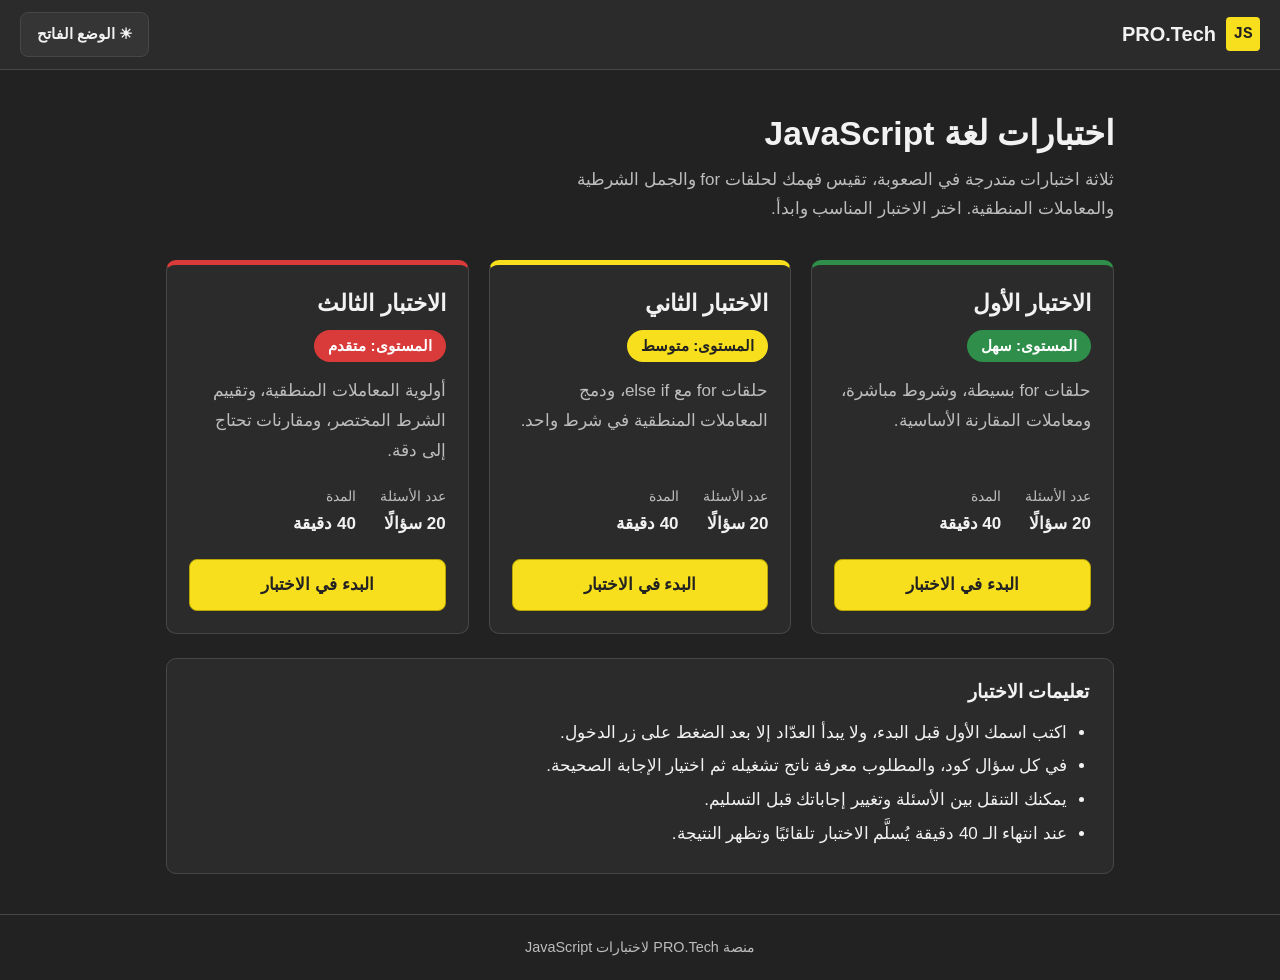
<file: index.html>
<!DOCTYPE html>
<html lang="ar" dir="rtl" data-theme="dark">
<head>
  <meta charset="UTF-8">
  <meta name="viewport" content="width=device-width, initial-scale=1">
  <title>PRO.Tech | اختبارات لغة JavaScript</title>
  <script>try{document.documentElement.setAttribute("data-theme",localStorage.getItem("protech-theme")==="light"?"light":"dark")}catch(e){}</script>
  <link rel="stylesheet" href="index.css">
</head>
<body>
  <header class="topbar">
    <a class="brand" href="index.html" aria-label="الصفحة الرئيسية">
      <span class="brand-mark">JS</span>
      <span class="brand-name">PRO.Tech</span>
    </a>
    <button id="themeToggle" class="btn theme-btn" type="button"></button>
  </header>

  <main>
    <section class="hero">
      <h1>اختبارات لغة JavaScript</h1>
      <p>ثلاثة اختبارات متدرجة في الصعوبة، تقيس فهمك لحلقات for والجمل الشرطية والمعاملات المنطقية. اختر الاختبار المناسب وابدأ.</p>
    </section>

    <section class="cards" aria-label="الاختبارات">
      <article class="card card-easy">
        <h2>الاختبار الأول</h2>
        <span class="badge">المستوى: سهل</span>
        <p class="card-desc">حلقات for بسيطة، وشروط مباشرة، ومعاملات المقارنة الأساسية.</p>
        <dl class="meta">
          <div><dt>عدد الأسئلة</dt><dd>20 سؤالًا</dd></div>
          <div><dt>المدة</dt><dd>40 دقيقة</dd></div>
        </dl>
        <a class="btn btn-primary" href="level.1.html">البدء في الاختبار</a>
      </article>

      <article class="card card-medium">
        <h2>الاختبار الثاني</h2>
        <span class="badge">المستوى: متوسط</span>
        <p class="card-desc">حلقات for مع else if، ودمج المعاملات المنطقية في شرط واحد.</p>
        <dl class="meta">
          <div><dt>عدد الأسئلة</dt><dd>20 سؤالًا</dd></div>
          <div><dt>المدة</dt><dd>40 دقيقة</dd></div>
        </dl>
        <a class="btn btn-primary" href="level.2.html">البدء في الاختبار</a>
      </article>

      <article class="card card-hard">
        <h2>الاختبار الثالث</h2>
        <span class="badge">المستوى: متقدم</span>
        <p class="card-desc">أولوية المعاملات المنطقية، وتقييم الشرط المختصر، ومقارنات تحتاج إلى دقة.</p>
        <dl class="meta">
          <div><dt>عدد الأسئلة</dt><dd>20 سؤالًا</dd></div>
          <div><dt>المدة</dt><dd>40 دقيقة</dd></div>
        </dl>
        <a class="btn btn-primary" href="level.3.html">البدء في الاختبار</a>
      </article>
    </section>

    <section class="rules">
      <div class="panel">
        <h2>تعليمات الاختبار</h2>
        <ul>
          <li>اكتب اسمك الأول قبل البدء، ولا يبدأ العدّاد إلا بعد الضغط على زر الدخول.</li>
          <li>في كل سؤال كود، والمطلوب معرفة ناتج تشغيله ثم اختيار الإجابة الصحيحة.</li>
          <li>يمكنك التنقل بين الأسئلة وتغيير إجاباتك قبل التسليم.</li>
          <li>عند انتهاء الـ 40 دقيقة يُسلَّم الاختبار تلقائيًا وتظهر النتيجة.</li>
        </ul>
      </div>
    </section>
  </main>

  <footer class="footer">منصة PRO.Tech لاختبارات JavaScript</footer>

  <script src="index.js"></script>
</body>
</html>
</file>
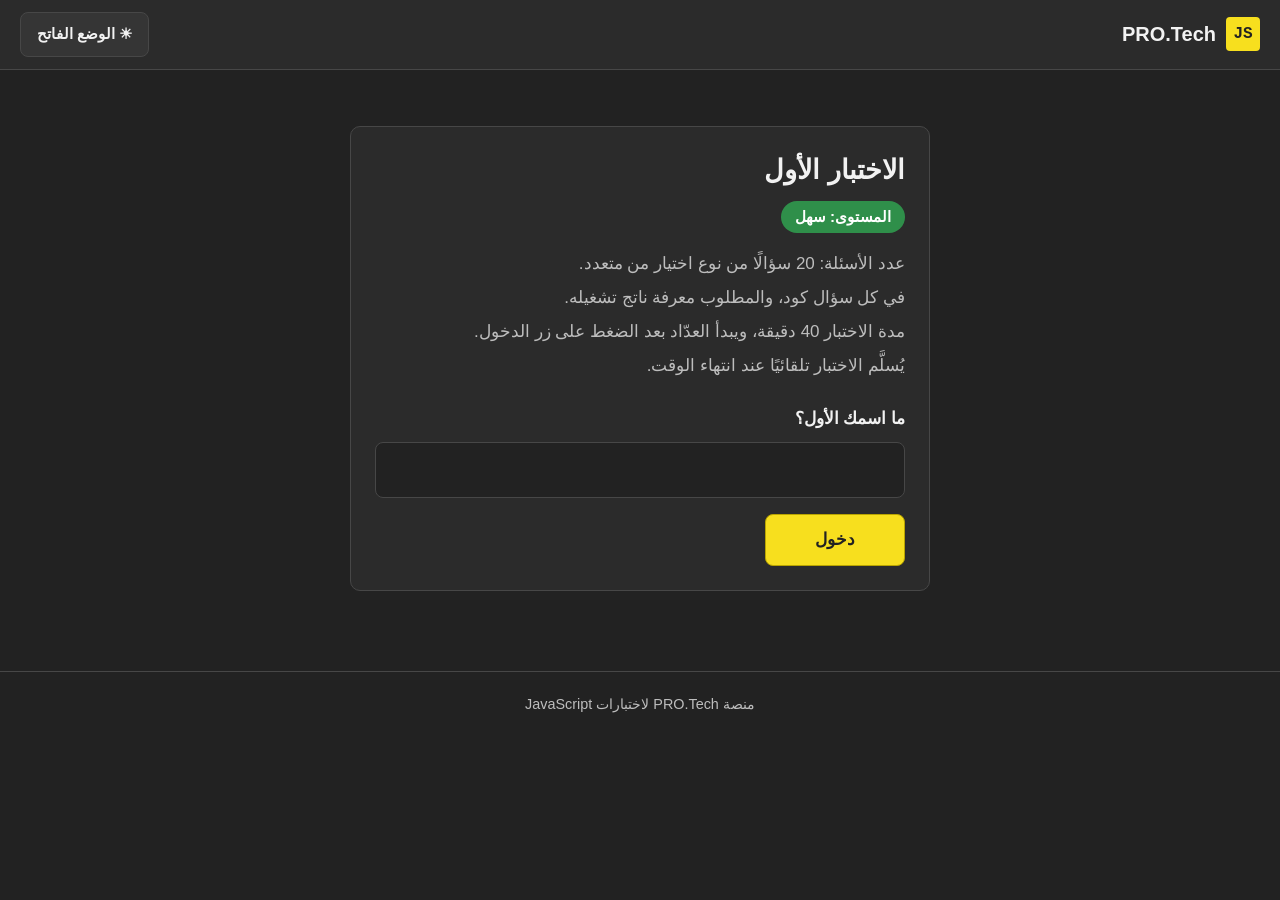
<file: level.1.html>
<!DOCTYPE html>
<html lang="ar" dir="rtl" data-theme="dark">
<head>
  <meta charset="UTF-8">
  <meta name="viewport" content="width=device-width, initial-scale=1">
  <title>PRO.Tech | الاختبار الأول</title>
  <script>try{document.documentElement.setAttribute("data-theme",localStorage.getItem("protech-theme")==="light"?"light":"dark")}catch(e){}</script>
  <link rel="stylesheet" href="level.1.css">
</head>
<body>
  <header class="topbar">
    <a class="brand" href="index.html" aria-label="الصفحة الرئيسية">
      <span class="brand-mark">JS</span>
      <span class="brand-name">PRO.Tech</span>
    </a>
    <button id="themeToggle" class="btn theme-btn" type="button"></button>
  </header>

  <main>
    <section id="startScreen" class="container">
      <div class="panel start">
        <h1>الاختبار الأول</h1>
        <p><span class="badge">المستوى: سهل</span></p>
        <ul class="facts">
          <li>عدد الأسئلة: 20 سؤالًا من نوع اختيار من متعدد.</li>
          <li>في كل سؤال كود، والمطلوب معرفة ناتج تشغيله.</li>
          <li>مدة الاختبار 40 دقيقة، ويبدأ العدّاد بعد الضغط على زر الدخول.</li>
          <li>يُسلَّم الاختبار تلقائيًا عند انتهاء الوقت.</li>
        </ul>
        <label class="field-label" for="nameInput">ما اسمك الأول؟</label>
        <input id="nameInput" class="text-input" type="text" maxlength="20" autocomplete="given-name">
        <p id="nameError" class="error" role="alert" hidden>يرجى كتابة اسمك الأول قبل الدخول.</p>
        <button id="enterBtn" class="btn btn-primary" type="button">دخول</button>
      </div>
    </section>

    <section id="quizScreen" hidden>
      <div class="quizbar">
        <div class="qinfo">
          <strong id="qCounter"></strong>
          <span id="answeredCount" class="muted"></span>
        </div>
        <div id="timer" class="timer" role="timer">40:00</div>
      </div>
      <div class="container layout">
        <article class="panel">
          <h2 class="qtitle">ما ناتج الكود الآتي؟</h2>
          <pre id="code" class="code" dir="ltr"></pre>
          <div id="options" role="group" aria-label="الاختيارات"></div>
          <div class="qnav">
            <button id="prevBtn" class="btn" type="button">السابق</button>
            <button id="nextBtn" class="btn" type="button">التالي</button>
            <button id="submitBtn" class="btn btn-primary" type="button">تسليم الاختبار</button>
          </div>
        </article>
        <aside class="panel">
          <h3>قائمة الأسئلة</h3>
          <div id="qgrid" class="qgrid"></div>
          <p class="legend">اللون الأصفر هو السؤال الحالي، والإطار الواضح يعني أنه تمت الإجابة عنه.</p>
        </aside>
      </div>
    </section>

    <section id="resultScreen" class="container" hidden>
      <div class="panel result">
        <p id="autoNote" class="note" hidden>انتهى الوقت وتم تسليم الاختبار تلقائيًا.</p>
        <h1 id="resultGreeting"></h1>
        <div class="stats">
          <div class="stat"><span>النسبة المئوية</span><strong id="resultPercent"></strong></div>
          <div class="stat"><span>وهذا مستوى</span><strong id="resultLevel"></strong></div>
        </div>
        <div class="actions">
          <button id="retryBtn" class="btn btn-primary" type="button">إعادة الاختبار</button>
          <a class="btn" href="index.html">العودة إلى الرئيسية</a>
        </div>
      </div>
      <h2 id="wrongTitle" class="wrong-title"></h2>
      <div id="wrongList"></div>
    </section>
  </main>

  <footer class="footer">منصة PRO.Tech لاختبارات JavaScript</footer>

  <dialog id="confirmDialog" aria-labelledby="dlgTitle">
    <h2 id="dlgTitle">تسليم الاختبار</h2>
    <p id="dlgText"></p>
    <div class="dlg-actions">
      <button id="dlgConfirm" class="btn btn-primary" type="button">تسليم</button>
      <button id="dlgCancel" class="btn" type="button">العودة إلى الاختبار</button>
    </div>
  </dialog>

  <script src="level.1.js"></script>
</body>
</html>
</file>
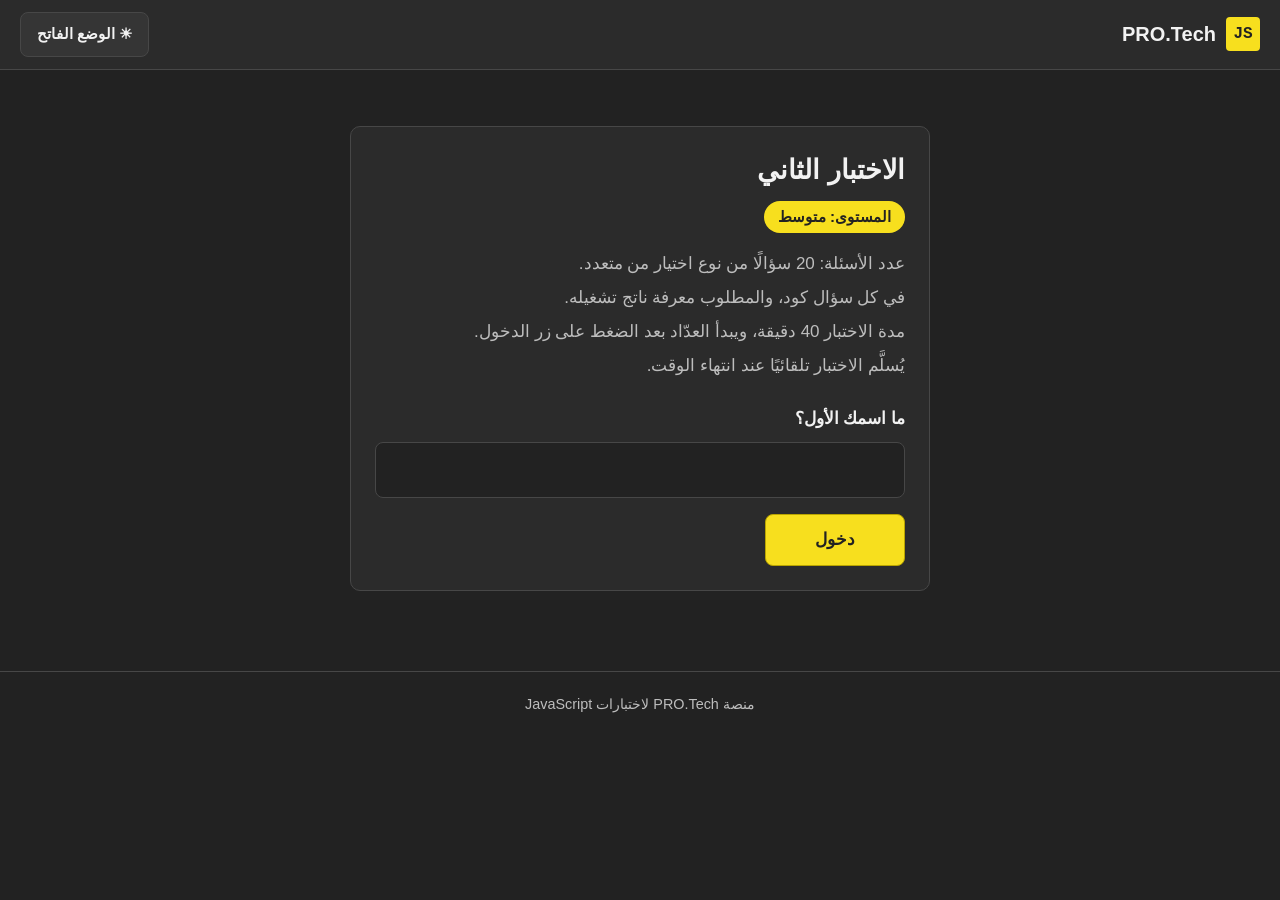
<file: level.2.html>
<!DOCTYPE html>
<html lang="ar" dir="rtl" data-theme="dark">
<head>
  <meta charset="UTF-8">
  <meta name="viewport" content="width=device-width, initial-scale=1">
  <title>PRO.Tech | الاختبار الثاني</title>
  <script>try{document.documentElement.setAttribute("data-theme",localStorage.getItem("protech-theme")==="light"?"light":"dark")}catch(e){}</script>
  <link rel="stylesheet" href="level.2.css">
</head>
<body>
  <header class="topbar">
    <a class="brand" href="index.html" aria-label="الصفحة الرئيسية">
      <span class="brand-mark">JS</span>
      <span class="brand-name">PRO.Tech</span>
    </a>
    <button id="themeToggle" class="btn theme-btn" type="button"></button>
  </header>

  <main>
    <section id="startScreen" class="container">
      <div class="panel start">
        <h1>الاختبار الثاني</h1>
        <p><span class="badge">المستوى: متوسط</span></p>
        <ul class="facts">
          <li>عدد الأسئلة: 20 سؤالًا من نوع اختيار من متعدد.</li>
          <li>في كل سؤال كود، والمطلوب معرفة ناتج تشغيله.</li>
          <li>مدة الاختبار 40 دقيقة، ويبدأ العدّاد بعد الضغط على زر الدخول.</li>
          <li>يُسلَّم الاختبار تلقائيًا عند انتهاء الوقت.</li>
        </ul>
        <label class="field-label" for="nameInput">ما اسمك الأول؟</label>
        <input id="nameInput" class="text-input" type="text" maxlength="20" autocomplete="given-name">
        <p id="nameError" class="error" role="alert" hidden>يرجى كتابة اسمك الأول قبل الدخول.</p>
        <button id="enterBtn" class="btn btn-primary" type="button">دخول</button>
      </div>
    </section>

    <section id="quizScreen" hidden>
      <div class="quizbar">
        <div class="qinfo">
          <strong id="qCounter"></strong>
          <span id="answeredCount" class="muted"></span>
        </div>
        <div id="timer" class="timer" role="timer">40:00</div>
      </div>
      <div class="container layout">
        <article class="panel">
          <h2 class="qtitle">ما ناتج الكود الآتي؟</h2>
          <pre id="code" class="code" dir="ltr"></pre>
          <div id="options" role="group" aria-label="الاختيارات"></div>
          <div class="qnav">
            <button id="prevBtn" class="btn" type="button">السابق</button>
            <button id="nextBtn" class="btn" type="button">التالي</button>
            <button id="submitBtn" class="btn btn-primary" type="button">تسليم الاختبار</button>
          </div>
        </article>
        <aside class="panel">
          <h3>قائمة الأسئلة</h3>
          <div id="qgrid" class="qgrid"></div>
          <p class="legend">اللون الأصفر هو السؤال الحالي، والإطار الواضح يعني أنه تمت الإجابة عنه.</p>
        </aside>
      </div>
    </section>

    <section id="resultScreen" class="container" hidden>
      <div class="panel result">
        <p id="autoNote" class="note" hidden>انتهى الوقت وتم تسليم الاختبار تلقائيًا.</p>
        <h1 id="resultGreeting"></h1>
        <div class="stats">
          <div class="stat"><span>النسبة المئوية</span><strong id="resultPercent"></strong></div>
          <div class="stat"><span>وهذا مستوى</span><strong id="resultLevel"></strong></div>
        </div>
        <div class="actions">
          <button id="retryBtn" class="btn btn-primary" type="button">إعادة الاختبار</button>
          <a class="btn" href="index.html">العودة إلى الرئيسية</a>
        </div>
      </div>
      <h2 id="wrongTitle" class="wrong-title"></h2>
      <div id="wrongList"></div>
    </section>
  </main>

  <footer class="footer">منصة PRO.Tech لاختبارات JavaScript</footer>

  <dialog id="confirmDialog" aria-labelledby="dlgTitle">
    <h2 id="dlgTitle">تسليم الاختبار</h2>
    <p id="dlgText"></p>
    <div class="dlg-actions">
      <button id="dlgConfirm" class="btn btn-primary" type="button">تسليم</button>
      <button id="dlgCancel" class="btn" type="button">العودة إلى الاختبار</button>
    </div>
  </dialog>

  <script src="level.2.js"></script>
</body>
</html>
</file>
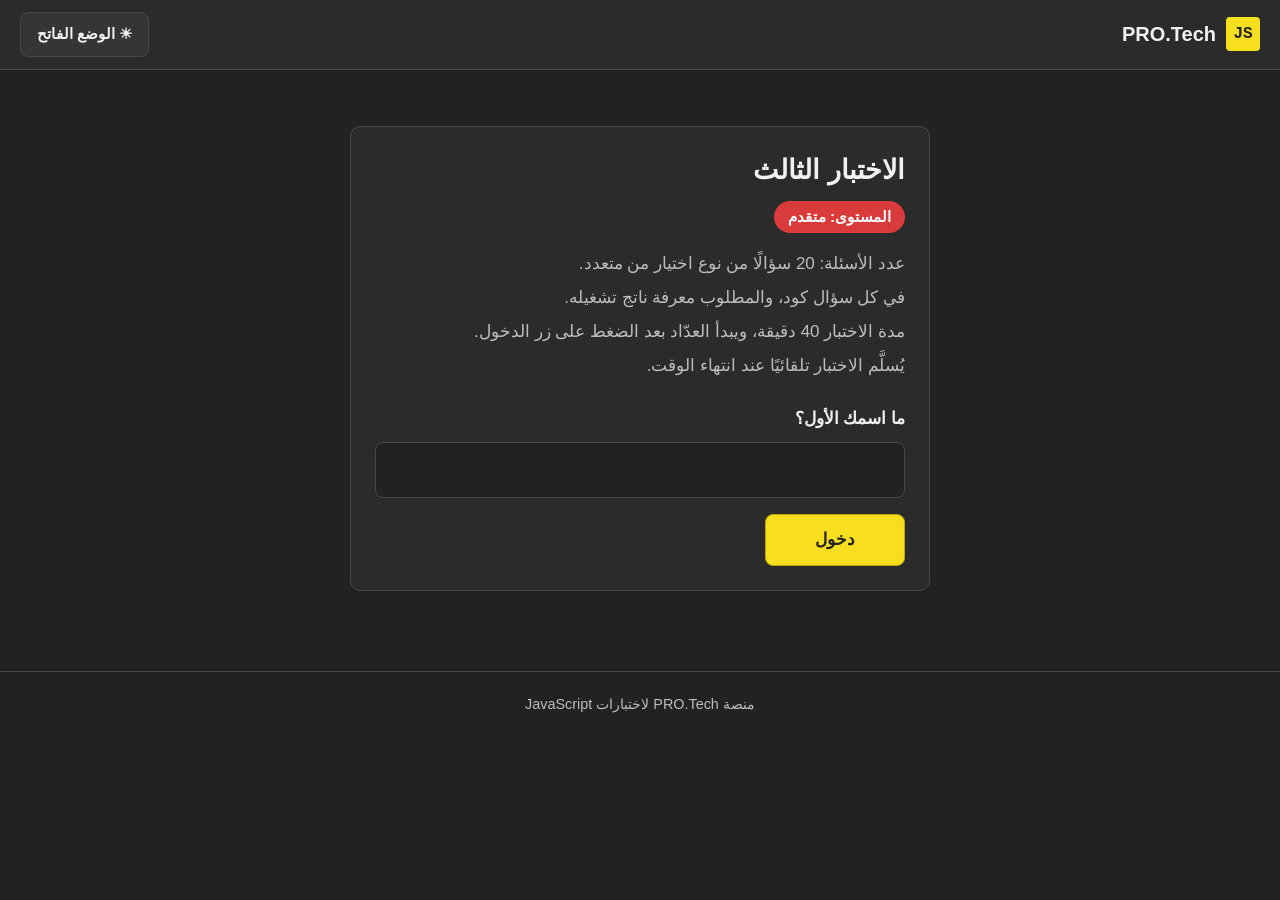
<file: level.3.html>
<!DOCTYPE html>
<html lang="ar" dir="rtl" data-theme="dark">
<head>
  <meta charset="UTF-8">
  <meta name="viewport" content="width=device-width, initial-scale=1">
  <title>PRO.Tech | الاختبار الثالث</title>
  <script>try{document.documentElement.setAttribute("data-theme",localStorage.getItem("protech-theme")==="light"?"light":"dark")}catch(e){}</script>
  <link rel="stylesheet" href="level.3.css">
</head>
<body>
  <header class="topbar">
    <a class="brand" href="index.html" aria-label="الصفحة الرئيسية">
      <span class="brand-mark">JS</span>
      <span class="brand-name">PRO.Tech</span>
    </a>
    <button id="themeToggle" class="btn theme-btn" type="button"></button>
  </header>

  <main>
    <section id="startScreen" class="container">
      <div class="panel start">
        <h1>الاختبار الثالث</h1>
        <p><span class="badge">المستوى: متقدم</span></p>
        <ul class="facts">
          <li>عدد الأسئلة: 20 سؤالًا من نوع اختيار من متعدد.</li>
          <li>في كل سؤال كود، والمطلوب معرفة ناتج تشغيله.</li>
          <li>مدة الاختبار 40 دقيقة، ويبدأ العدّاد بعد الضغط على زر الدخول.</li>
          <li>يُسلَّم الاختبار تلقائيًا عند انتهاء الوقت.</li>
        </ul>
        <label class="field-label" for="nameInput">ما اسمك الأول؟</label>
        <input id="nameInput" class="text-input" type="text" maxlength="20" autocomplete="given-name">
        <p id="nameError" class="error" role="alert" hidden>يرجى كتابة اسمك الأول قبل الدخول.</p>
        <button id="enterBtn" class="btn btn-primary" type="button">دخول</button>
      </div>
    </section>

    <section id="quizScreen" hidden>
      <div class="quizbar">
        <div class="qinfo">
          <strong id="qCounter"></strong>
          <span id="answeredCount" class="muted"></span>
        </div>
        <div id="timer" class="timer" role="timer">40:00</div>
      </div>
      <div class="container layout">
        <article class="panel">
          <h2 class="qtitle">ما ناتج الكود الآتي؟</h2>
          <pre id="code" class="code" dir="ltr"></pre>
          <div id="options" role="group" aria-label="الاختيارات"></div>
          <div class="qnav">
            <button id="prevBtn" class="btn" type="button">السابق</button>
            <button id="nextBtn" class="btn" type="button">التالي</button>
            <button id="submitBtn" class="btn btn-primary" type="button">تسليم الاختبار</button>
          </div>
        </article>
        <aside class="panel">
          <h3>قائمة الأسئلة</h3>
          <div id="qgrid" class="qgrid"></div>
          <p class="legend">اللون الأصفر هو السؤال الحالي، والإطار الواضح يعني أنه تمت الإجابة عنه.</p>
        </aside>
      </div>
    </section>

    <section id="resultScreen" class="container" hidden>
      <div class="panel result">
        <p id="autoNote" class="note" hidden>انتهى الوقت وتم تسليم الاختبار تلقائيًا.</p>
        <h1 id="resultGreeting"></h1>
        <div class="stats">
          <div class="stat"><span>النسبة المئوية</span><strong id="resultPercent"></strong></div>
          <div class="stat"><span>وهذا مستوى</span><strong id="resultLevel"></strong></div>
        </div>
        <div class="actions">
          <button id="retryBtn" class="btn btn-primary" type="button">إعادة الاختبار</button>
          <a class="btn" href="index.html">العودة إلى الرئيسية</a>
        </div>
      </div>
      <h2 id="wrongTitle" class="wrong-title"></h2>
      <div id="wrongList"></div>
    </section>
  </main>

  <footer class="footer">منصة PRO.Tech لاختبارات JavaScript</footer>

  <dialog id="confirmDialog" aria-labelledby="dlgTitle">
    <h2 id="dlgTitle">تسليم الاختبار</h2>
    <p id="dlgText"></p>
    <div class="dlg-actions">
      <button id="dlgConfirm" class="btn btn-primary" type="button">تسليم</button>
      <button id="dlgCancel" class="btn" type="button">العودة إلى الاختبار</button>
    </div>
  </dialog>

  <script src="level.3.js"></script>
</body>
</html>
</file>
<file: index.css>
/* PRO.Tech — الأنماط الأساسية */
:root, [data-theme="dark"] {
  --bg: #222222;
  --surface: #2b2b2b;
  --surface-2: #353535;
  --border: #474747;
  --text: #f2f2f2;
  --muted: #bdbdbd;
  --accent: #F7DF1E;
  --on-accent: #222222;
  --focus: #F7DF1E;
  --danger: #ff8a80;
}
[data-theme="light"] {
  --bg: #ffffff;
  --surface: #f5f5f5;
  --surface-2: #ebebeb;
  --border: #d2d2d2;
  --text: #222222;
  --muted: #565656;
  --accent: #F7DF1E;
  --on-accent: #222222;
  --focus: #222222;
  --danger: #c62828;
}

*, *::before, *::after { box-sizing: border-box; }
[hidden] { display: none !important; }

html { -webkit-text-size-adjust: 100%; }
body {
  margin: 0;
  background: var(--bg);
  color: var(--text);
  font-family: "Segoe UI", Tahoma, "Noto Sans Arabic", Arial, sans-serif;
  font-size: 17px;
  line-height: 1.75;
}
h1, h2, h3 { line-height: 1.4; margin: 0 0 12px; }
p { margin: 0 0 12px; }
a { color: inherit; }

:focus-visible { outline: 3px solid var(--focus); outline-offset: 2px; }

/* الشريط العلوي */
.topbar {
  display: flex;
  align-items: center;
  justify-content: space-between;
  gap: 12px;
  padding: 12px 20px;
  background: var(--surface);
  border-bottom: 1px solid var(--border);
}
.brand {
  display: inline-flex;
  align-items: center;
  gap: 10px;
  text-decoration: none;
  font-weight: 700;
  font-size: 1.25rem;
}
.brand-mark {
  display: inline-grid;
  place-items: center;
  width: 34px;
  height: 34px;
  background: var(--accent);
  color: var(--on-accent);
  border-radius: 4px;
  font: 700 1rem/1 Consolas, "Courier New", monospace;
}
.brand-name { direction: ltr; }

/* الأزرار */
.btn {
  display: inline-block;
  padding: 10px 22px;
  border: 1px solid var(--border);
  border-radius: 8px;
  background: var(--surface-2);
  color: var(--text);
  font: inherit;
  font-weight: 700;
  text-align: center;
  text-decoration: none;
  cursor: pointer;
}
.btn:hover { border-color: var(--text); }
.btn:disabled { opacity: 0.45; cursor: not-allowed; }
.btn:disabled:hover { border-color: var(--border); }
.btn-primary {
  background: var(--accent);
  color: var(--on-accent);
  border-color: #b9a400;
}
.btn-primary:hover { border-color: var(--on-accent); }
.theme-btn { padding: 8px 16px; font-size: 0.95rem; }

.container { max-width: 980px; margin: 0 auto; padding: 24px 16px 48px; }
.panel {
  background: var(--surface);
  border: 1px solid var(--border);
  border-radius: 10px;
  padding: 24px;
}
.muted { color: var(--muted); }

.badge {
  display: inline-block;
  padding: 3px 14px;
  border-radius: 999px;
  font-size: 0.95rem;
  font-weight: 700;
  background: var(--lvl, var(--accent));
  color: var(--lvl-text, var(--on-accent));
}

.footer {
  padding: 20px 16px;
  text-align: center;
  color: var(--muted);
  font-size: 0.9rem;
  border-top: 1px solid var(--border);
}

/* صفحة الهبوط */
:root {
  --easy: #2F8F4A;
  --medium: #F7DF1E;
  --hard: #D93A3A;
}
.hero { max-width: 980px; margin: 0 auto; padding: 40px 16px 8px; }
.hero h1 { font-size: 2.1rem; margin-bottom: 8px; }
.hero p { color: var(--muted); max-width: 62ch; }

.cards {
  max-width: 980px;
  margin: 0 auto;
  padding: 16px;
  display: grid;
  grid-template-columns: repeat(3, 1fr);
  gap: 20px;
}
.card {
  display: flex;
  flex-direction: column;
  background: var(--surface);
  border: 1px solid var(--border);
  border-top: 5px solid var(--lvl);
  border-radius: 10px;
  padding: 22px;
}
.card h2 { font-size: 1.45rem; margin-bottom: 10px; }
.card .badge { align-self: flex-start; margin-bottom: 14px; }
.card-desc { color: var(--muted); flex: 1; }
.meta { display: flex; gap: 24px; margin: 8px 0 20px; }
.meta div { display: flex; flex-direction: column; }
.meta dt { font-size: 0.85rem; color: var(--muted); }
.meta dd { margin: 0; font-weight: 700; }
.card-easy { --lvl: var(--easy); --lvl-text: #ffffff; }
.card-medium { --lvl: var(--medium); --lvl-text: #222222; }
.card-hard { --lvl: var(--hard); --lvl-text: #ffffff; }
.card .btn { width: 100%; }

.rules { max-width: 980px; margin: 0 auto; padding: 8px 16px 40px; }
.rules .panel { padding: 20px 24px; }
.rules h2 { font-size: 1.2rem; }
.rules ul { margin: 0; padding-inline-start: 22px; }
.rules li { margin-bottom: 4px; }

@media (max-width: 860px) {
  .cards { grid-template-columns: 1fr; }
  .hero h1 { font-size: 1.7rem; }
}
</file>
<file: level.1.css>
/* PRO.Tech — الاختبار الأول */
:root {
  --lvl: #2F8F4A;
  --lvl-text: #ffffff;
}
/* PRO.Tech — الأنماط الأساسية */
:root, [data-theme="dark"] {
  --bg: #222222;
  --surface: #2b2b2b;
  --surface-2: #353535;
  --border: #474747;
  --text: #f2f2f2;
  --muted: #bdbdbd;
  --accent: #F7DF1E;
  --on-accent: #222222;
  --focus: #F7DF1E;
  --danger: #ff8a80;
}
[data-theme="light"] {
  --bg: #ffffff;
  --surface: #f5f5f5;
  --surface-2: #ebebeb;
  --border: #d2d2d2;
  --text: #222222;
  --muted: #565656;
  --accent: #F7DF1E;
  --on-accent: #222222;
  --focus: #222222;
  --danger: #c62828;
}

*, *::before, *::after { box-sizing: border-box; }
[hidden] { display: none !important; }

html { -webkit-text-size-adjust: 100%; }
body {
  margin: 0;
  background: var(--bg);
  color: var(--text);
  font-family: "Segoe UI", Tahoma, "Noto Sans Arabic", Arial, sans-serif;
  font-size: 17px;
  line-height: 1.75;
}
h1, h2, h3 { line-height: 1.4; margin: 0 0 12px; }
p { margin: 0 0 12px; }
a { color: inherit; }

:focus-visible { outline: 3px solid var(--focus); outline-offset: 2px; }

/* الشريط العلوي */
.topbar {
  display: flex;
  align-items: center;
  justify-content: space-between;
  gap: 12px;
  padding: 12px 20px;
  background: var(--surface);
  border-bottom: 1px solid var(--border);
}
.brand {
  display: inline-flex;
  align-items: center;
  gap: 10px;
  text-decoration: none;
  font-weight: 700;
  font-size: 1.25rem;
}
.brand-mark {
  display: inline-grid;
  place-items: center;
  width: 34px;
  height: 34px;
  background: var(--accent);
  color: var(--on-accent);
  border-radius: 4px;
  font: 700 1rem/1 Consolas, "Courier New", monospace;
}
.brand-name { direction: ltr; }

/* الأزرار */
.btn {
  display: inline-block;
  padding: 10px 22px;
  border: 1px solid var(--border);
  border-radius: 8px;
  background: var(--surface-2);
  color: var(--text);
  font: inherit;
  font-weight: 700;
  text-align: center;
  text-decoration: none;
  cursor: pointer;
}
.btn:hover { border-color: var(--text); }
.btn:disabled { opacity: 0.45; cursor: not-allowed; }
.btn:disabled:hover { border-color: var(--border); }
.btn-primary {
  background: var(--accent);
  color: var(--on-accent);
  border-color: #b9a400;
}
.btn-primary:hover { border-color: var(--on-accent); }
.theme-btn { padding: 8px 16px; font-size: 0.95rem; }

.container { max-width: 980px; margin: 0 auto; padding: 24px 16px 48px; }
.panel {
  background: var(--surface);
  border: 1px solid var(--border);
  border-radius: 10px;
  padding: 24px;
}
.muted { color: var(--muted); }

.badge {
  display: inline-block;
  padding: 3px 14px;
  border-radius: 999px;
  font-size: 0.95rem;
  font-weight: 700;
  background: var(--lvl, var(--accent));
  color: var(--lvl-text, var(--on-accent));
}

.footer {
  padding: 20px 16px;
  text-align: center;
  color: var(--muted);
  font-size: 0.9rem;
  border-top: 1px solid var(--border);
}

/* صفحة الاختبار */
.start { max-width: 580px; margin: 32px auto; }
.start h1 { font-size: 1.7rem; }
.facts { list-style: none; margin: 16px 0 24px; padding: 0; color: var(--muted); }
.facts li { margin-bottom: 4px; }
.field-label { display: block; font-weight: 700; margin-bottom: 8px; }
.text-input {
  width: 100%;
  padding: 12px 14px;
  margin-bottom: 8px;
  background: var(--bg);
  color: var(--text);
  border: 1px solid var(--border);
  border-radius: 8px;
  font: inherit;
}
.error { color: var(--danger); font-weight: 700; margin-bottom: 8px; }
#enterBtn { margin-top: 8px; min-width: 140px; }

/* شريط الاختبار العلوي */
.quizbar {
  position: sticky;
  top: 0;
  z-index: 5;
  display: flex;
  align-items: center;
  justify-content: space-between;
  gap: 12px;
  padding: 10px 20px;
  background: var(--surface);
  border-bottom: 1px solid var(--border);
}
.qinfo { display: flex; flex-wrap: wrap; gap: 4px 20px; align-items: baseline; }
.timer {
  direction: ltr;
  padding: 2px 14px;
  border: 1px solid var(--border);
  border-radius: 8px;
  background: var(--bg);
  font-size: 1.35rem;
  font-weight: 700;
  font-variant-numeric: tabular-nums;
}
.timer.warn { color: var(--danger); border-color: var(--danger); }

.layout { display: grid; grid-template-columns: minmax(0, 1fr) 250px; gap: 20px; align-items: start; }
.qtitle { font-size: 1.2rem; }

pre.code {
  direction: ltr;
  text-align: left;
  margin: 0 0 18px;
  padding: 16px 18px;
  overflow-x: auto;
  background: #1b1b1b;
  color: #e6e6e6;
  border: 1px solid #3c3c3c;
  border-radius: 8px;
  font: 15.5px/1.75 Consolas, Menlo, "Courier New", monospace;
  tab-size: 2;
}
.tk-kw { color: #F7DF1E; font-weight: 700; }
.tk-lit { color: #d9a7f5; }
.tk-num { color: #8fbfff; }
.tk-str { color: #a8d98e; }
.tk-fn { color: #8fbfff; }
.tk-com { color: #8c8c8c; font-style: italic; }
.tk-op { color: #f4b183; }

.option {
  display: flex;
  align-items: center;
  gap: 12px;
  width: 100%;
  margin-bottom: 10px;
  padding: 10px 14px;
  background: var(--bg);
  color: var(--text);
  border: 1px solid var(--border);
  border-radius: 8px;
  font: inherit;
  text-align: start;
  cursor: pointer;
}
.option:hover { border-color: var(--text); }
.opt-letter {
  flex: 0 0 auto;
  display: grid;
  place-items: center;
  width: 34px;
  height: 34px;
  background: var(--surface-2);
  border-radius: 6px;
  font-weight: 700;
}
.opt-text { font: 16px/1.5 Consolas, Menlo, "Courier New", monospace; direction: ltr; }
.option.selected { background: var(--accent); color: var(--on-accent); border-color: var(--on-accent); }
.option.selected .opt-letter { background: var(--on-accent); color: var(--accent); }

.qnav { display: flex; flex-wrap: wrap; gap: 10px; margin-top: 18px; }
.qnav .btn-primary { margin-inline-start: auto; }

aside h3 { font-size: 1.05rem; }
.qgrid { display: grid; grid-template-columns: repeat(5, 1fr); gap: 8px; }
.qgrid button {
  height: 40px;
  padding: 0;
  background: var(--bg);
  color: var(--text);
  border: 1px solid var(--border);
  border-radius: 6px;
  font: inherit;
  font-weight: 700;
  cursor: pointer;
}
.qgrid button.answered { background: var(--surface-2); border-color: var(--text); }
.qgrid button.current { background: var(--accent); color: var(--on-accent); border-color: var(--on-accent); }
.legend { margin: 14px 0 0; font-size: 0.9rem; color: var(--muted); }

/* النتيجة */
.result h1 { font-size: 1.7rem; }
.note { padding: 10px 14px; border: 1px solid var(--danger); border-radius: 8px; color: var(--danger); font-weight: 700; }
.stats { display: grid; grid-template-columns: repeat(2, minmax(0, 1fr)); gap: 14px; margin: 16px 0 20px; }
.stat { padding: 14px 16px; background: var(--bg); border: 1px solid var(--border); border-radius: 8px; }
.stat span { display: block; color: var(--muted); font-size: 0.9rem; }
.stat strong { font-size: 1.6rem; }
.actions { display: flex; flex-wrap: wrap; gap: 10px; }
.wrong-title { margin: 28px 0 14px; font-size: 1.25rem; }
.wrong-item {
  margin-bottom: 16px;
  padding: 18px;
  background: var(--surface);
  border: 1px solid var(--border);
  border-inline-start: 5px solid var(--danger);
  border-radius: 10px;
}
.wrong-item h3 { font-size: 1.05rem; }
.your-answer { margin: 0; }
.your-answer .opt-text { color: var(--danger); font-weight: 700; }

dialog {
  max-width: 440px;
  padding: 24px;
  background: var(--surface);
  color: var(--text);
  border: 1px solid var(--border);
  border-radius: 10px;
}
dialog::backdrop { background: rgba(0, 0, 0, 0.65); }
.dlg-actions { display: flex; flex-wrap: wrap; gap: 10px; margin-top: 16px; }

@media (max-width: 820px) {
  .layout { grid-template-columns: 1fr; }
  .quizbar { padding: 10px 12px; }
  .qnav .btn-primary { margin-inline-start: 0; width: 100%; }
  .stats { grid-template-columns: 1fr; }
}
</file>
<file: level.2.css>
/* PRO.Tech — الاختبار الثاني */
:root {
  --lvl: #F7DF1E;
  --lvl-text: #222222;
}
/* PRO.Tech — الأنماط الأساسية */
:root, [data-theme="dark"] {
  --bg: #222222;
  --surface: #2b2b2b;
  --surface-2: #353535;
  --border: #474747;
  --text: #f2f2f2;
  --muted: #bdbdbd;
  --accent: #F7DF1E;
  --on-accent: #222222;
  --focus: #F7DF1E;
  --danger: #ff8a80;
}
[data-theme="light"] {
  --bg: #ffffff;
  --surface: #f5f5f5;
  --surface-2: #ebebeb;
  --border: #d2d2d2;
  --text: #222222;
  --muted: #565656;
  --accent: #F7DF1E;
  --on-accent: #222222;
  --focus: #222222;
  --danger: #c62828;
}

*, *::before, *::after { box-sizing: border-box; }
[hidden] { display: none !important; }

html { -webkit-text-size-adjust: 100%; }
body {
  margin: 0;
  background: var(--bg);
  color: var(--text);
  font-family: "Segoe UI", Tahoma, "Noto Sans Arabic", Arial, sans-serif;
  font-size: 17px;
  line-height: 1.75;
}
h1, h2, h3 { line-height: 1.4; margin: 0 0 12px; }
p { margin: 0 0 12px; }
a { color: inherit; }

:focus-visible { outline: 3px solid var(--focus); outline-offset: 2px; }

/* الشريط العلوي */
.topbar {
  display: flex;
  align-items: center;
  justify-content: space-between;
  gap: 12px;
  padding: 12px 20px;
  background: var(--surface);
  border-bottom: 1px solid var(--border);
}
.brand {
  display: inline-flex;
  align-items: center;
  gap: 10px;
  text-decoration: none;
  font-weight: 700;
  font-size: 1.25rem;
}
.brand-mark {
  display: inline-grid;
  place-items: center;
  width: 34px;
  height: 34px;
  background: var(--accent);
  color: var(--on-accent);
  border-radius: 4px;
  font: 700 1rem/1 Consolas, "Courier New", monospace;
}
.brand-name { direction: ltr; }

/* الأزرار */
.btn {
  display: inline-block;
  padding: 10px 22px;
  border: 1px solid var(--border);
  border-radius: 8px;
  background: var(--surface-2);
  color: var(--text);
  font: inherit;
  font-weight: 700;
  text-align: center;
  text-decoration: none;
  cursor: pointer;
}
.btn:hover { border-color: var(--text); }
.btn:disabled { opacity: 0.45; cursor: not-allowed; }
.btn:disabled:hover { border-color: var(--border); }
.btn-primary {
  background: var(--accent);
  color: var(--on-accent);
  border-color: #b9a400;
}
.btn-primary:hover { border-color: var(--on-accent); }
.theme-btn { padding: 8px 16px; font-size: 0.95rem; }

.container { max-width: 980px; margin: 0 auto; padding: 24px 16px 48px; }
.panel {
  background: var(--surface);
  border: 1px solid var(--border);
  border-radius: 10px;
  padding: 24px;
}
.muted { color: var(--muted); }

.badge {
  display: inline-block;
  padding: 3px 14px;
  border-radius: 999px;
  font-size: 0.95rem;
  font-weight: 700;
  background: var(--lvl, var(--accent));
  color: var(--lvl-text, var(--on-accent));
}

.footer {
  padding: 20px 16px;
  text-align: center;
  color: var(--muted);
  font-size: 0.9rem;
  border-top: 1px solid var(--border);
}

/* صفحة الاختبار */
.start { max-width: 580px; margin: 32px auto; }
.start h1 { font-size: 1.7rem; }
.facts { list-style: none; margin: 16px 0 24px; padding: 0; color: var(--muted); }
.facts li { margin-bottom: 4px; }
.field-label { display: block; font-weight: 700; margin-bottom: 8px; }
.text-input {
  width: 100%;
  padding: 12px 14px;
  margin-bottom: 8px;
  background: var(--bg);
  color: var(--text);
  border: 1px solid var(--border);
  border-radius: 8px;
  font: inherit;
}
.error { color: var(--danger); font-weight: 700; margin-bottom: 8px; }
#enterBtn { margin-top: 8px; min-width: 140px; }

/* شريط الاختبار العلوي */
.quizbar {
  position: sticky;
  top: 0;
  z-index: 5;
  display: flex;
  align-items: center;
  justify-content: space-between;
  gap: 12px;
  padding: 10px 20px;
  background: var(--surface);
  border-bottom: 1px solid var(--border);
}
.qinfo { display: flex; flex-wrap: wrap; gap: 4px 20px; align-items: baseline; }
.timer {
  direction: ltr;
  padding: 2px 14px;
  border: 1px solid var(--border);
  border-radius: 8px;
  background: var(--bg);
  font-size: 1.35rem;
  font-weight: 700;
  font-variant-numeric: tabular-nums;
}
.timer.warn { color: var(--danger); border-color: var(--danger); }

.layout { display: grid; grid-template-columns: minmax(0, 1fr) 250px; gap: 20px; align-items: start; }
.qtitle { font-size: 1.2rem; }

pre.code {
  direction: ltr;
  text-align: left;
  margin: 0 0 18px;
  padding: 16px 18px;
  overflow-x: auto;
  background: #1b1b1b;
  color: #e6e6e6;
  border: 1px solid #3c3c3c;
  border-radius: 8px;
  font: 15.5px/1.75 Consolas, Menlo, "Courier New", monospace;
  tab-size: 2;
}
.tk-kw { color: #F7DF1E; font-weight: 700; }
.tk-lit { color: #d9a7f5; }
.tk-num { color: #8fbfff; }
.tk-str { color: #a8d98e; }
.tk-fn { color: #8fbfff; }
.tk-com { color: #8c8c8c; font-style: italic; }
.tk-op { color: #f4b183; }

.option {
  display: flex;
  align-items: center;
  gap: 12px;
  width: 100%;
  margin-bottom: 10px;
  padding: 10px 14px;
  background: var(--bg);
  color: var(--text);
  border: 1px solid var(--border);
  border-radius: 8px;
  font: inherit;
  text-align: start;
  cursor: pointer;
}
.option:hover { border-color: var(--text); }
.opt-letter {
  flex: 0 0 auto;
  display: grid;
  place-items: center;
  width: 34px;
  height: 34px;
  background: var(--surface-2);
  border-radius: 6px;
  font-weight: 700;
}
.opt-text { font: 16px/1.5 Consolas, Menlo, "Courier New", monospace; direction: ltr; }
.option.selected { background: var(--accent); color: var(--on-accent); border-color: var(--on-accent); }
.option.selected .opt-letter { background: var(--on-accent); color: var(--accent); }

.qnav { display: flex; flex-wrap: wrap; gap: 10px; margin-top: 18px; }
.qnav .btn-primary { margin-inline-start: auto; }

aside h3 { font-size: 1.05rem; }
.qgrid { display: grid; grid-template-columns: repeat(5, 1fr); gap: 8px; }
.qgrid button {
  height: 40px;
  padding: 0;
  background: var(--bg);
  color: var(--text);
  border: 1px solid var(--border);
  border-radius: 6px;
  font: inherit;
  font-weight: 700;
  cursor: pointer;
}
.qgrid button.answered { background: var(--surface-2); border-color: var(--text); }
.qgrid button.current { background: var(--accent); color: var(--on-accent); border-color: var(--on-accent); }
.legend { margin: 14px 0 0; font-size: 0.9rem; color: var(--muted); }

/* النتيجة */
.result h1 { font-size: 1.7rem; }
.note { padding: 10px 14px; border: 1px solid var(--danger); border-radius: 8px; color: var(--danger); font-weight: 700; }
.stats { display: grid; grid-template-columns: repeat(2, minmax(0, 1fr)); gap: 14px; margin: 16px 0 20px; }
.stat { padding: 14px 16px; background: var(--bg); border: 1px solid var(--border); border-radius: 8px; }
.stat span { display: block; color: var(--muted); font-size: 0.9rem; }
.stat strong { font-size: 1.6rem; }
.actions { display: flex; flex-wrap: wrap; gap: 10px; }
.wrong-title { margin: 28px 0 14px; font-size: 1.25rem; }
.wrong-item {
  margin-bottom: 16px;
  padding: 18px;
  background: var(--surface);
  border: 1px solid var(--border);
  border-inline-start: 5px solid var(--danger);
  border-radius: 10px;
}
.wrong-item h3 { font-size: 1.05rem; }
.your-answer { margin: 0; }
.your-answer .opt-text { color: var(--danger); font-weight: 700; }

dialog {
  max-width: 440px;
  padding: 24px;
  background: var(--surface);
  color: var(--text);
  border: 1px solid var(--border);
  border-radius: 10px;
}
dialog::backdrop { background: rgba(0, 0, 0, 0.65); }
.dlg-actions { display: flex; flex-wrap: wrap; gap: 10px; margin-top: 16px; }

@media (max-width: 820px) {
  .layout { grid-template-columns: 1fr; }
  .quizbar { padding: 10px 12px; }
  .qnav .btn-primary { margin-inline-start: 0; width: 100%; }
  .stats { grid-template-columns: 1fr; }
}
</file>
<file: level.3.css>
/* PRO.Tech — الاختبار الثالث */
:root {
  --lvl: #D93A3A;
  --lvl-text: #ffffff;
}
/* PRO.Tech — الأنماط الأساسية */
:root, [data-theme="dark"] {
  --bg: #222222;
  --surface: #2b2b2b;
  --surface-2: #353535;
  --border: #474747;
  --text: #f2f2f2;
  --muted: #bdbdbd;
  --accent: #F7DF1E;
  --on-accent: #222222;
  --focus: #F7DF1E;
  --danger: #ff8a80;
}
[data-theme="light"] {
  --bg: #ffffff;
  --surface: #f5f5f5;
  --surface-2: #ebebeb;
  --border: #d2d2d2;
  --text: #222222;
  --muted: #565656;
  --accent: #F7DF1E;
  --on-accent: #222222;
  --focus: #222222;
  --danger: #c62828;
}

*, *::before, *::after { box-sizing: border-box; }
[hidden] { display: none !important; }

html { -webkit-text-size-adjust: 100%; }
body {
  margin: 0;
  background: var(--bg);
  color: var(--text);
  font-family: "Segoe UI", Tahoma, "Noto Sans Arabic", Arial, sans-serif;
  font-size: 17px;
  line-height: 1.75;
}
h1, h2, h3 { line-height: 1.4; margin: 0 0 12px; }
p { margin: 0 0 12px; }
a { color: inherit; }

:focus-visible { outline: 3px solid var(--focus); outline-offset: 2px; }

/* الشريط العلوي */
.topbar {
  display: flex;
  align-items: center;
  justify-content: space-between;
  gap: 12px;
  padding: 12px 20px;
  background: var(--surface);
  border-bottom: 1px solid var(--border);
}
.brand {
  display: inline-flex;
  align-items: center;
  gap: 10px;
  text-decoration: none;
  font-weight: 700;
  font-size: 1.25rem;
}
.brand-mark {
  display: inline-grid;
  place-items: center;
  width: 34px;
  height: 34px;
  background: var(--accent);
  color: var(--on-accent);
  border-radius: 4px;
  font: 700 1rem/1 Consolas, "Courier New", monospace;
}
.brand-name { direction: ltr; }

/* الأزرار */
.btn {
  display: inline-block;
  padding: 10px 22px;
  border: 1px solid var(--border);
  border-radius: 8px;
  background: var(--surface-2);
  color: var(--text);
  font: inherit;
  font-weight: 700;
  text-align: center;
  text-decoration: none;
  cursor: pointer;
}
.btn:hover { border-color: var(--text); }
.btn:disabled { opacity: 0.45; cursor: not-allowed; }
.btn:disabled:hover { border-color: var(--border); }
.btn-primary {
  background: var(--accent);
  color: var(--on-accent);
  border-color: #b9a400;
}
.btn-primary:hover { border-color: var(--on-accent); }
.theme-btn { padding: 8px 16px; font-size: 0.95rem; }

.container { max-width: 980px; margin: 0 auto; padding: 24px 16px 48px; }
.panel {
  background: var(--surface);
  border: 1px solid var(--border);
  border-radius: 10px;
  padding: 24px;
}
.muted { color: var(--muted); }

.badge {
  display: inline-block;
  padding: 3px 14px;
  border-radius: 999px;
  font-size: 0.95rem;
  font-weight: 700;
  background: var(--lvl, var(--accent));
  color: var(--lvl-text, var(--on-accent));
}

.footer {
  padding: 20px 16px;
  text-align: center;
  color: var(--muted);
  font-size: 0.9rem;
  border-top: 1px solid var(--border);
}

/* صفحة الاختبار */
.start { max-width: 580px; margin: 32px auto; }
.start h1 { font-size: 1.7rem; }
.facts { list-style: none; margin: 16px 0 24px; padding: 0; color: var(--muted); }
.facts li { margin-bottom: 4px; }
.field-label { display: block; font-weight: 700; margin-bottom: 8px; }
.text-input {
  width: 100%;
  padding: 12px 14px;
  margin-bottom: 8px;
  background: var(--bg);
  color: var(--text);
  border: 1px solid var(--border);
  border-radius: 8px;
  font: inherit;
}
.error { color: var(--danger); font-weight: 700; margin-bottom: 8px; }
#enterBtn { margin-top: 8px; min-width: 140px; }

/* شريط الاختبار العلوي */
.quizbar {
  position: sticky;
  top: 0;
  z-index: 5;
  display: flex;
  align-items: center;
  justify-content: space-between;
  gap: 12px;
  padding: 10px 20px;
  background: var(--surface);
  border-bottom: 1px solid var(--border);
}
.qinfo { display: flex; flex-wrap: wrap; gap: 4px 20px; align-items: baseline; }
.timer {
  direction: ltr;
  padding: 2px 14px;
  border: 1px solid var(--border);
  border-radius: 8px;
  background: var(--bg);
  font-size: 1.35rem;
  font-weight: 700;
  font-variant-numeric: tabular-nums;
}
.timer.warn { color: var(--danger); border-color: var(--danger); }

.layout { display: grid; grid-template-columns: minmax(0, 1fr) 250px; gap: 20px; align-items: start; }
.qtitle { font-size: 1.2rem; }

pre.code {
  direction: ltr;
  text-align: left;
  margin: 0 0 18px;
  padding: 16px 18px;
  overflow-x: auto;
  background: #1b1b1b;
  color: #e6e6e6;
  border: 1px solid #3c3c3c;
  border-radius: 8px;
  font: 15.5px/1.75 Consolas, Menlo, "Courier New", monospace;
  tab-size: 2;
}
.tk-kw { color: #F7DF1E; font-weight: 700; }
.tk-lit { color: #d9a7f5; }
.tk-num { color: #8fbfff; }
.tk-str { color: #a8d98e; }
.tk-fn { color: #8fbfff; }
.tk-com { color: #8c8c8c; font-style: italic; }
.tk-op { color: #f4b183; }

.option {
  display: flex;
  align-items: center;
  gap: 12px;
  width: 100%;
  margin-bottom: 10px;
  padding: 10px 14px;
  background: var(--bg);
  color: var(--text);
  border: 1px solid var(--border);
  border-radius: 8px;
  font: inherit;
  text-align: start;
  cursor: pointer;
}
.option:hover { border-color: var(--text); }
.opt-letter {
  flex: 0 0 auto;
  display: grid;
  place-items: center;
  width: 34px;
  height: 34px;
  background: var(--surface-2);
  border-radius: 6px;
  font-weight: 700;
}
.opt-text { font: 16px/1.5 Consolas, Menlo, "Courier New", monospace; direction: ltr; }
.option.selected { background: var(--accent); color: var(--on-accent); border-color: var(--on-accent); }
.option.selected .opt-letter { background: var(--on-accent); color: var(--accent); }

.qnav { display: flex; flex-wrap: wrap; gap: 10px; margin-top: 18px; }
.qnav .btn-primary { margin-inline-start: auto; }

aside h3 { font-size: 1.05rem; }
.qgrid { display: grid; grid-template-columns: repeat(5, 1fr); gap: 8px; }
.qgrid button {
  height: 40px;
  padding: 0;
  background: var(--bg);
  color: var(--text);
  border: 1px solid var(--border);
  border-radius: 6px;
  font: inherit;
  font-weight: 700;
  cursor: pointer;
}
.qgrid button.answered { background: var(--surface-2); border-color: var(--text); }
.qgrid button.current { background: var(--accent); color: var(--on-accent); border-color: var(--on-accent); }
.legend { margin: 14px 0 0; font-size: 0.9rem; color: var(--muted); }

/* النتيجة */
.result h1 { font-size: 1.7rem; }
.note { padding: 10px 14px; border: 1px solid var(--danger); border-radius: 8px; color: var(--danger); font-weight: 700; }
.stats { display: grid; grid-template-columns: repeat(2, minmax(0, 1fr)); gap: 14px; margin: 16px 0 20px; }
.stat { padding: 14px 16px; background: var(--bg); border: 1px solid var(--border); border-radius: 8px; }
.stat span { display: block; color: var(--muted); font-size: 0.9rem; }
.stat strong { font-size: 1.6rem; }
.actions { display: flex; flex-wrap: wrap; gap: 10px; }
.wrong-title { margin: 28px 0 14px; font-size: 1.25rem; }
.wrong-item {
  margin-bottom: 16px;
  padding: 18px;
  background: var(--surface);
  border: 1px solid var(--border);
  border-inline-start: 5px solid var(--danger);
  border-radius: 10px;
}
.wrong-item h3 { font-size: 1.05rem; }
.your-answer { margin: 0; }
.your-answer .opt-text { color: var(--danger); font-weight: 700; }

dialog {
  max-width: 440px;
  padding: 24px;
  background: var(--surface);
  color: var(--text);
  border: 1px solid var(--border);
  border-radius: 10px;
}
dialog::backdrop { background: rgba(0, 0, 0, 0.65); }
.dlg-actions { display: flex; flex-wrap: wrap; gap: 10px; margin-top: 16px; }

@media (max-width: 820px) {
  .layout { grid-template-columns: 1fr; }
  .quizbar { padding: 10px 12px; }
  .qnav .btn-primary { margin-inline-start: 0; width: 100%; }
  .stats { grid-template-columns: 1fr; }
}
</file>
